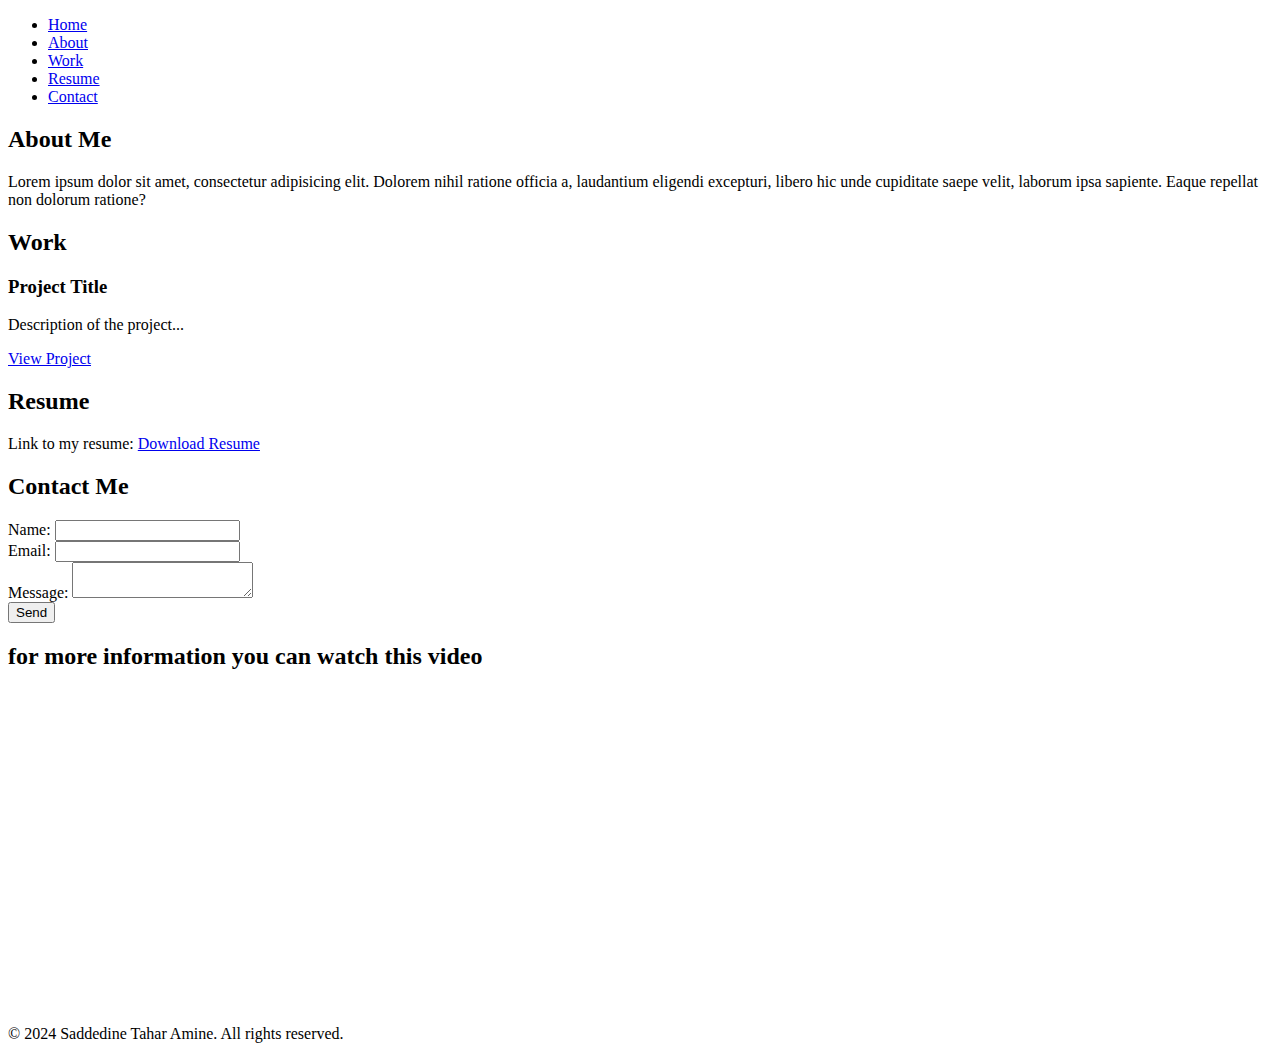
<file: checkpoint 3/index.html>
<!DOCTYPE html>
<html lang="en">
  <head>
    <meta charset="UTF-8" />
    <meta name="viewport" content="width=device-width, initial-scale=1.0" />
    <title>portfolio</title>
  </head>
  <body>
    <header>
      <!-- Create the Navbar  -->
      <nav>
        <ul>
          <li><a href="#home">Home</a></li>
          <li><a href="#about">About</a></li>
          <li><a href="#work">Work</a></li>
          <li><a href="#resume">Resume</a></li>
          <li><a href="#contact">Contact</a></li>
        </ul>
      </nav>
    </header>
    <!--  Create the Sections -->
    <section id="about">
      <h2>About Me</h2>
      <p>
        Lorem ipsum dolor sit amet, consectetur adipisicing elit. Dolorem nihil
        ratione officia a, laudantium eligendi excepturi, libero hic unde
        cupiditate saepe velit, laborum ipsa sapiente. Eaque repellat non
        dolorum ratione?
      </p>
    </section>

    <section id="work">
      <h2>Work</h2>
      <div class="work-item">
        <h3>Project Title</h3>
        <p>Description of the project...</p>
        <a href="link-to-project">View Project</a>
      </div>
    </section>

    <section id="resume">
      <h2>Resume</h2>
      <p>Link to my resume: <a href="my-resume-link">Download Resume</a></p>
    </section>

    <section id="contact">
      <h2>Contact Me</h2>
      <form action="submit-form-url" method="post">
        <label for="name">Name:</label>
        <input type="text" id="name" name="name" required />
        <br />

        <label for="email">Email:</label>
        <input type="email" id="email" name="email" required />
        <br />

        <label for="message">Message:</label>
        <textarea id="message" name="message" required></textarea>
        <br />

        <button type="submit">Send</button>
      </form>
    </section>

    <h2>for more information you can watch this video</h2>
    <!-- adding a video  -->
    <iframe
      width="560"
      height="315"
      src="https://www.youtube.com/embed/7UIBIaEZVWw"
      frameborder="0"
      allowfullscreen
    ></iframe>
    <!-- working with semantic tags -->
    <footer>
      <p>&copy; 2024 Saddedine Tahar Amine. All rights reserved.</p>
    </footer>
  </body>
</html>
</file>
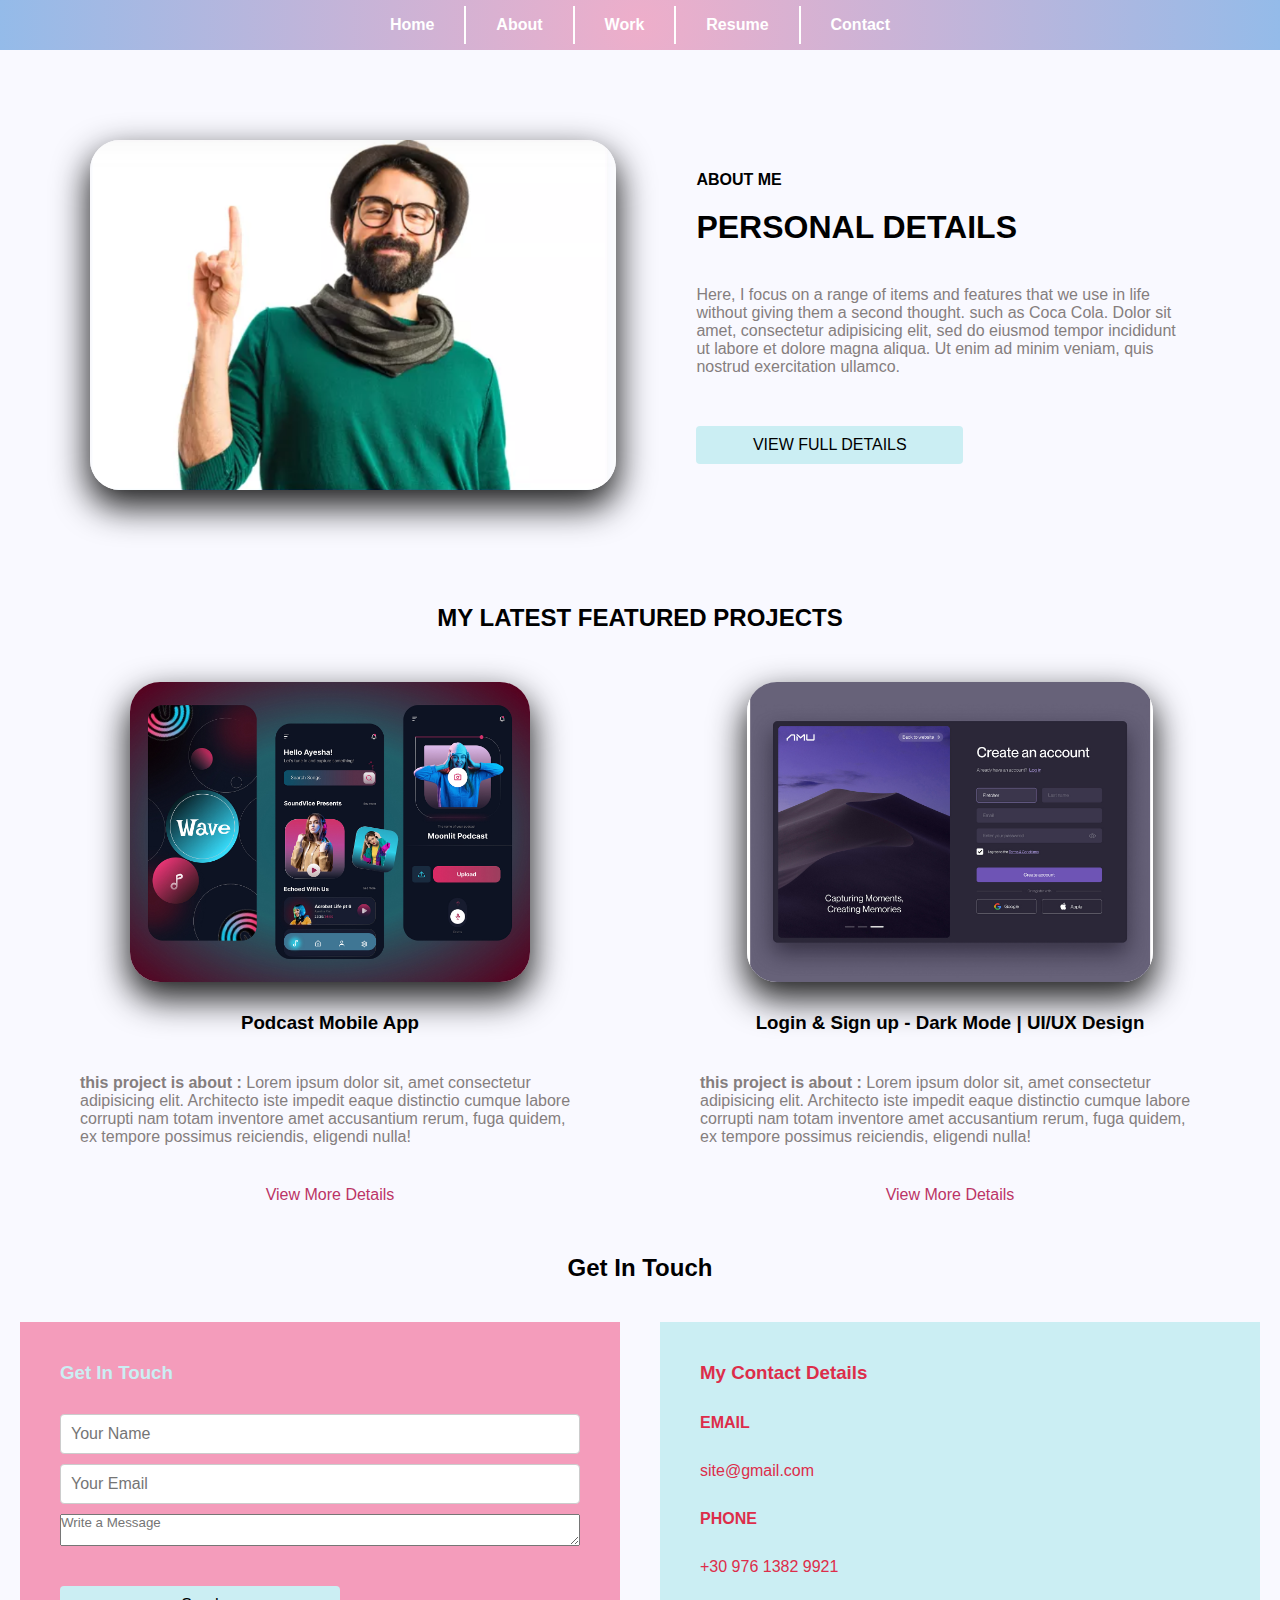
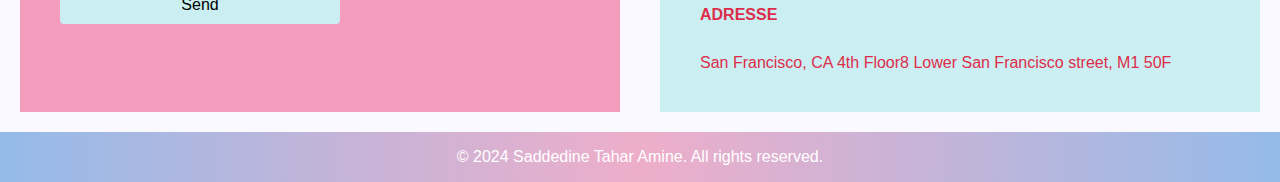
<file: checkpoint 4/index.html>
<!DOCTYPE html>
<html lang="en">
  <head>
    <meta charset="UTF-8" />
    <meta name="viewport" content="width=device-width, initial-scale=1.0" />
    <title>portfolio</title>
    <link rel="stylesheet" href="./style.css" />
    <link rel="preconnect" href="https://fonts.googleapis.com" />
    <link rel="preconnect" href="https://fonts.gstatic.com" crossorigin />
    <link
      href="https://fonts.googleapis.com/css2?family=Roboto+Slab:wght@100..900&display=swap"
      rel="stylesheet"
    />
  </head>
  <body>
    <header>
      <!-- Create the Navbar  -->
      <nav>
        <ul class="navbar">
          <li><a href="#home">Home</a></li>
          <li><a href="#about">About</a></li>
          <li><a href="#work">Work</a></li>
          <li><a href="#resume">Resume</a></li>
          <li><a href="#contact">Contact</a></li>
        </ul>
      </nav>
    </header>
    <!--  Create the Sections -->
    <section id="about">
      <div class="content">
        <div>
          <img src="./assets/Screenshot_1.png" alt="my image" / height="350px" >
        </div>
        <div class="details">
          <h4>ABOUT ME</h4>
          <h1>PERSONAL DETAILS</h1>
          <p>
            Here, I focus on a range of items and features that we use in life
            without giving them a second thought. such as Coca Cola. Dolor sit
            amet, consectetur adipisicing elit, sed do eiusmod tempor incididunt
            ut labore et dolore magna aliqua. Ut enim ad minim veniam, quis
            nostrud exercitation ullamco.
          </p>
          <button>VIEW FULL DETAILS</button>
        </div>
      </div>
    </section>

    <section id="work">
      <h2>MY LATEST FEATURED PROJECTS</h2>
      <div class="working">
        <div class="work-item1">
          <img
            src="./assets/original-508f24ff5f527a0c6801c2c1a4431c54.jpg"
            alt="project1 image"
            height="300px"
          />
          <h3>Podcast Mobile App</h3>
          <p>
            <b>this project is about :</b> Lorem ipsum dolor sit, amet
            consectetur adipisicing elit. Architecto iste impedit eaque
            distinctio cumque labore corrupti nam totam inventore amet
            accusantium rerum, fuga quidem, ex tempore possimus reiciendis,
            eligendi nulla!
          </p>
          <a href="link-to-project">View More Details</a>
        </div>
        <div class="work-item2">
          <img
            src="./assets/original-f6aa71c9cba938fa7fd85beb3caf1b0d.jpg"
            alt="Project2 image"
            height="300px"
          />
          <h3>Login & Sign up - Dark Mode | UI/UX Design</h3>
          <p>
            <b>this project is about :</b> Lorem ipsum dolor sit, amet
            consectetur adipisicing elit. Architecto iste impedit eaque
            distinctio cumque labore corrupti nam totam inventore amet
            accusantium rerum, fuga quidem, ex tempore possimus reiciendis,
            eligendi nulla!
          </p>
          <a href="link-to-project">View More Details</a>
        </div>
      </div>
    </section>

    <section id="contact">
      <h2>Get In Touch</h2>
      <div class="contact">
        <div class="get-in-touch">
          <h3>Get In Touch</h3>
          <form action="submit-form-url" method="post">
            <input
              type="text"
              id="name"
              name="name"
              placeholder="Your Name"
              required
            />
            <input
              type="email"
              id="email"
              name="email"
              placeholder="Your Email"
            />
            <textarea
              id="message"
              name="message"
              placeholder="Write a Message"
            ></textarea>
            <button type="submit">Send</button>
          </form>
        </div>

        <div class="my-contact-details">
          <h3>My Contact Details</h3>
          <h4>EMAIL</h4>
          <p>site@gmail.com</p>
          <h4>PHONE</h4>
          <p>+30 976 1382 9921</p>
          <h4>ADRESSE</h4>
          <p>San Francisco, CA 4th Floor8 Lower San Francisco street, M1 50F</p>
        </div>
      </div>
    </section>

    <!-- working with semantic tags -->
    <footer>
      <p>&copy; 2024 Saddedine Tahar Amine. All rights reserved.</p>
    </footer>
  </body>
</html>
</file>
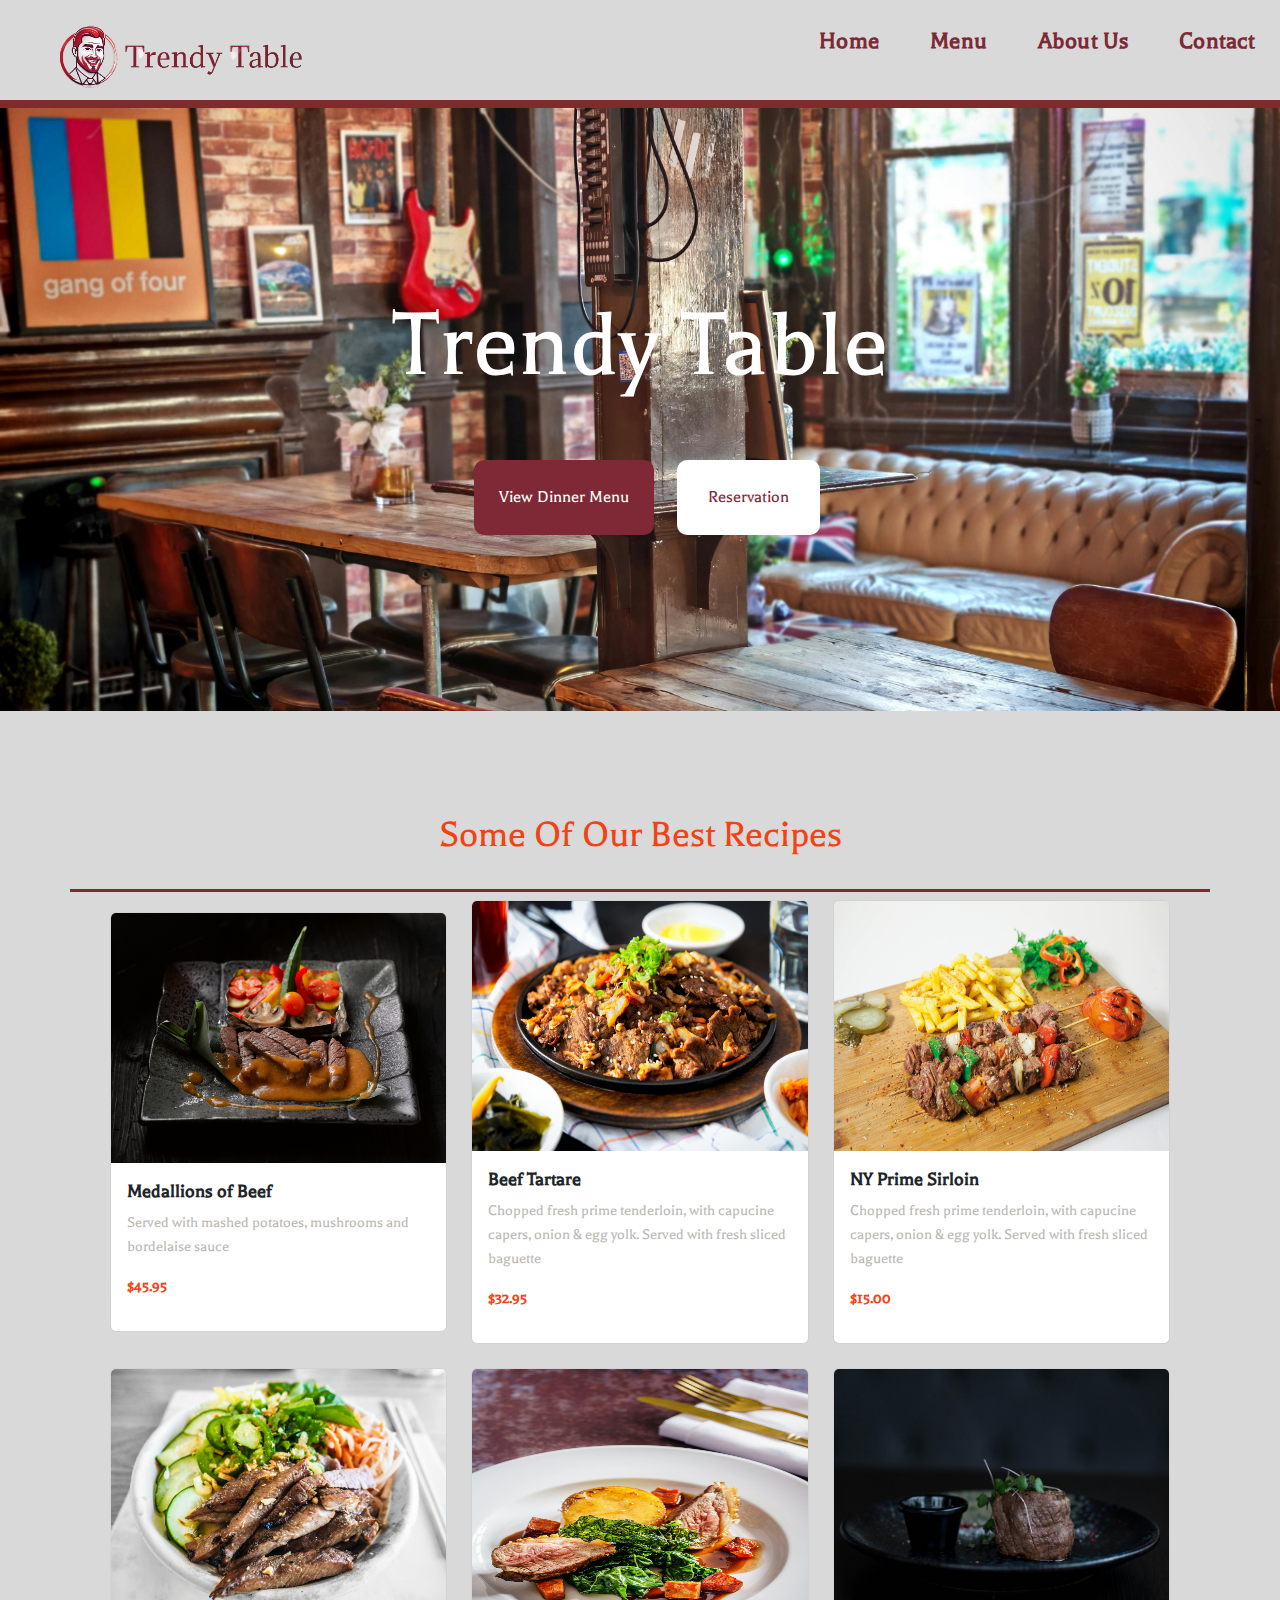
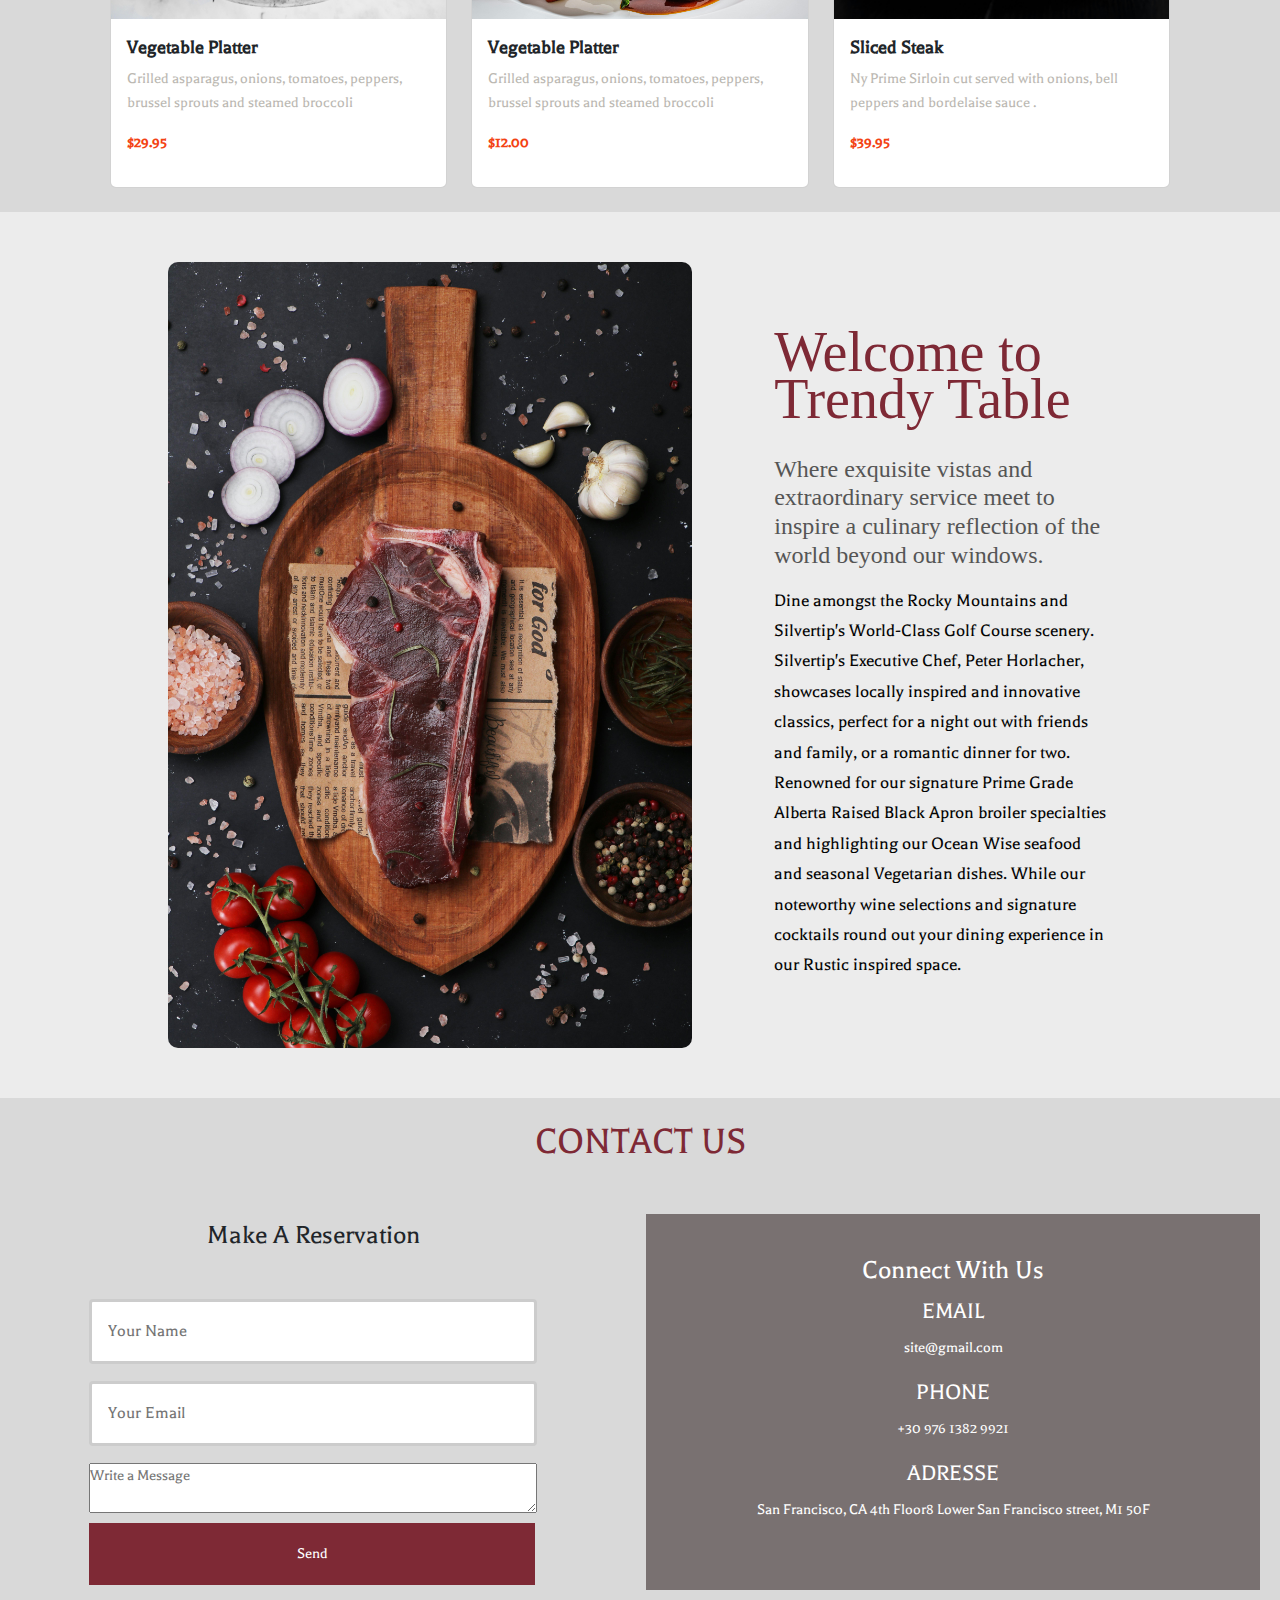
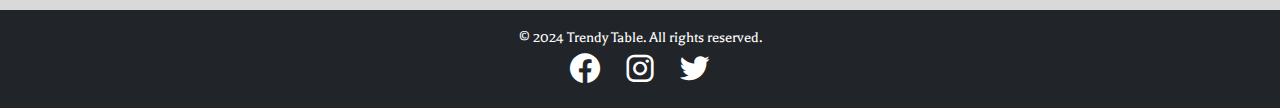
<file: checkpoint css boostrap/index.html>
<!DOCTYPE html>
<html lang="en">
<head>
    <meta charset="UTF-8">
    <meta name="viewport" content="width=device-width, initial-scale=1.0">
    <title>Restaurant Website</title>
  <link rel="stylesheet" href="./style.css">
  <link rel="preconnect" href="https://fonts.googleapis.com">
<link rel="preconnect" href="https://fonts.gstatic.com" crossorigin>
<link href="https://cdn.jsdelivr.net/npm/bootstrap@5.3.3/dist/css/bootstrap.min.css" rel="stylesheet" integrity="sha384-QWTKZyjpPEjISv5WaRU9OFeRpok6YctnYmDr5pNlyT2bRjXh0JMhjY6hW+ALEwIH" crossorigin="anonymous">
<link href="https://fonts.googleapis.com/css2?family=Balthazar&family=Roboto+Slab:wght@100..900&display=swap" rel="stylesheet">  </head>
<link href='https://unpkg.com/boxicons@2.1.4/css/boxicons.min.css' rel='stylesheet'>

</head>
<body>
            <header>
                <nav>
                  <div class="logo">
                    <img src="./assets/3IMG.png" alt="Restaurant Logo" height="100px" />
                  </div>
                  <ul class="nav-links">
                    <li><a href="#">Home</a></li>
                    <li><a href="#menu">Menu</a></li>
                    <li><a href="#about-us">About Us</a></li>
                    <li><a href="#contact">Contact</a></li>
                  </ul>
                </nav>
              </header>

              <section class="hero">
                <div class="name-Restaurant">
                  <h1>Trendy Table</h1>
                  <div class="buttonchanges">
                    <a  href="" class="b1"><button >View Dinner Menu</button></a>
                    <a href="" class="b2"><button>Reservation</button></a>
                  </div>
                </div>
              </section>

              <section id="menu" class="menu">
                <div class="container">
                  <h1>Some Of Our Best Recipes </h1>
                  <div class="row">
                    <div class="col-md-4">
                      <div class="card mb-4">
                        <img src="./assets/menu images/img01.jpg" class="card-img-top" alt="...">
                        <div class="card-body">
                          <h5 class="card-title">Medallions of Beef
                          </h5>
                          <p class="card-text">Served with mashed potatoes, mushrooms and bordelaise sauce</p>
                          <p class="card-text-p"><strong>$45.95</strong></p>
                        </div>
                      </div>
                    </div>
                    <div class="col-md-4">
                      <div class="card mb-4">
                        <img src="./assets/menu images/img02.jpg" class="card-img-top" alt="...">
                        <div class="card-body">
                          <h5 class="card-title">Beef Tartare</h5>
                          <p class="card-text">Chopped fresh prime tenderloin, with capucine capers, onion & egg yolk. Served with fresh sliced baguette</p>
                          <p class="card-text-p"><strong>$32.95</strong></p>
                        </div>
                      </div>
                    </div>
                    <div class="col-md-4">
                      <div class="card mb-4">
                        <img src="./assets/menu images/img03.jpg" class="card-img-top" alt="...">
                        <div class="card-body">
                          <h5 class="card-title">NY Prime Sirloin</h5>
                          <p class="card-text">Chopped fresh prime tenderloin, with capucine capers, onion & egg yolk. Served with fresh sliced baguette</p>
                          <p class="card-text-p"><strong>$15.00</strong></p>
                        </div>
                      </div>
                    </div>
                  </div>
                  <div class="row">
                    <div class="col-md-4">
                      <div class="card mb-4">
                        <img src="./assets/menu images/img04.jpg" class="card-img-top" alt="...">
                        <div class="card-body">
                          <h5 class="card-title">Vegetable Platter</h5>
                          <p class="card-text">Grilled asparagus, onions, tomatoes, peppers, brussel sprouts and steamed broccoli</p>
                          <p class="card-text-p"><strong>$29.95</strong></p>
                        </div>
                      </div>
                    </div>
                    <div class="col-md-4">
                      <div class="card mb-4">
                        <img src="./assets/menu images/img05.jpg" class="card-img-top" alt="...">
                        <div class="card-body">
                          <h5 class="card-title">Vegetable Platter</h5>
                          <p class="card-text">Grilled asparagus, onions, tomatoes, peppers, brussel sprouts and steamed broccoli</p>
                          <p class="card-text-p"><strong>$12.00</strong></p>
                        </div>
                      </div>
                    </div>
                    <div class="col-md-4">
                      <div class="card mb-4">
                        <img src="./assets/menu images/img06.jpg" class="card-img-top" alt="...">
                        <div class="card-body">
                          <h5 class="card-title">Sliced Steak</h5>
                          <p class="card-text">Ny Prime Sirloin cut served with onions, bell peppers and bordelaise sauce .</p>
                          <p class="card-text-p"><strong>$39.95</strong></p>
                        </div>
                      </div>
                    </div>
                  </div>
                  </div>
                </div>
                <section id="about-us" class="about-us">
                  <div class="container">
                    <div class="row">
                      <div class="col-md-6">
                        <img src="./assets/menu images/aboutimg.jpg" class="img-fluid" alt="About Us">
                      </div>
                      <div class="col-md-4">
                        <h2>Welcome to Trendy Table </h2>
                        <h3>Where exquisite vistas and extraordinary service meet to inspire a culinary reflection of the world beyond our windows.</h3>
                        <p>Dine amongst the Rocky Mountains and Silvertip's World-Class Golf Course scenery. Silvertip's Executive Chef, Peter Horlacher, showcases locally inspired and innovative classics, perfect for a night out with friends and family, or a romantic dinner for two. Renowned for our signature Prime Grade Alberta Raised Black Apron broiler specialties and highlighting our Ocean Wise seafood and seasonal Vegetarian dishes. While our noteworthy wine selections and signature cocktails round out your dining experience in our Rustic inspired space.</p>
                      </div>
                    </div>
                  </div>
                </section>
                <section id="contact">
                  <h2>CONTACT US</h2>
                  <div class="contact">
                    <div class="get-in-touch">
                      <h3>Make A Reservation</h3>
                      <form action="submit-form-url" method="post">
                        <input
                          type="text"
                          id="name"
                          name="name"
                          placeholder="Your Name"
                          required
                        />
                        <input
                          type="email"
                          id="email"
                          name="email"
                          placeholder="Your Email"
                        />
                        <textarea
                          id="message"
                          name="message"
                          placeholder="Write a Message"
                        ></textarea>
                        <button type="submit">Send</button>
                      </form>
                    </div>
            
                    <div class="my-contact-details">
                      <h3>Connect With Us</h3>
                      <h4>EMAIL</h4>
                      <p>site@gmail.com</p>
                      <h4>PHONE</h4>
                      <p>+30 976 1382 9921</p>
                      <h4>ADRESSE</h4>
                      <p>San Francisco, CA 4th Floor8 Lower San Francisco street, M1 50F</p>
                    </div>
                  </div>
                </section>
                <footer class="bg-dark text-white py-3">
                  <div class="container text-center">
                    <p>&copy; 2024 Trendy Table. All rights reserved.</p>
                    <div>
                      <a href="https://www.facebook.com/" class="text-white mx-2" target="_blank"><i class='bx bxl-facebook-circle bx-md'></i></a>
                      <a href="https://www.instagram.com/" class="text-white mx-2"target="_blank" ><i class='bx bxl-instagram bx-md'></i></a>
                      <a href="https://x.com/?lang=fr" class="text-white mx-2" target="_blank"><i class='bx bxl-twitter bx-md'></i></a>
                    </div>
                  </div>
                </footer>
                
</body>
<script src="https://cdn.jsdelivr.net/npm/bootstrap@5.3.3/dist/js/bootstrap.bundle.min.js" integrity="sha384-YvpcrYf0tY3lHB60NNkmXc5s9fDVZLESaAA55NDzOxhy9GkcIdslK1eN7N6jIeHz" crossorigin="anonymous"></script>

</html>
</file>
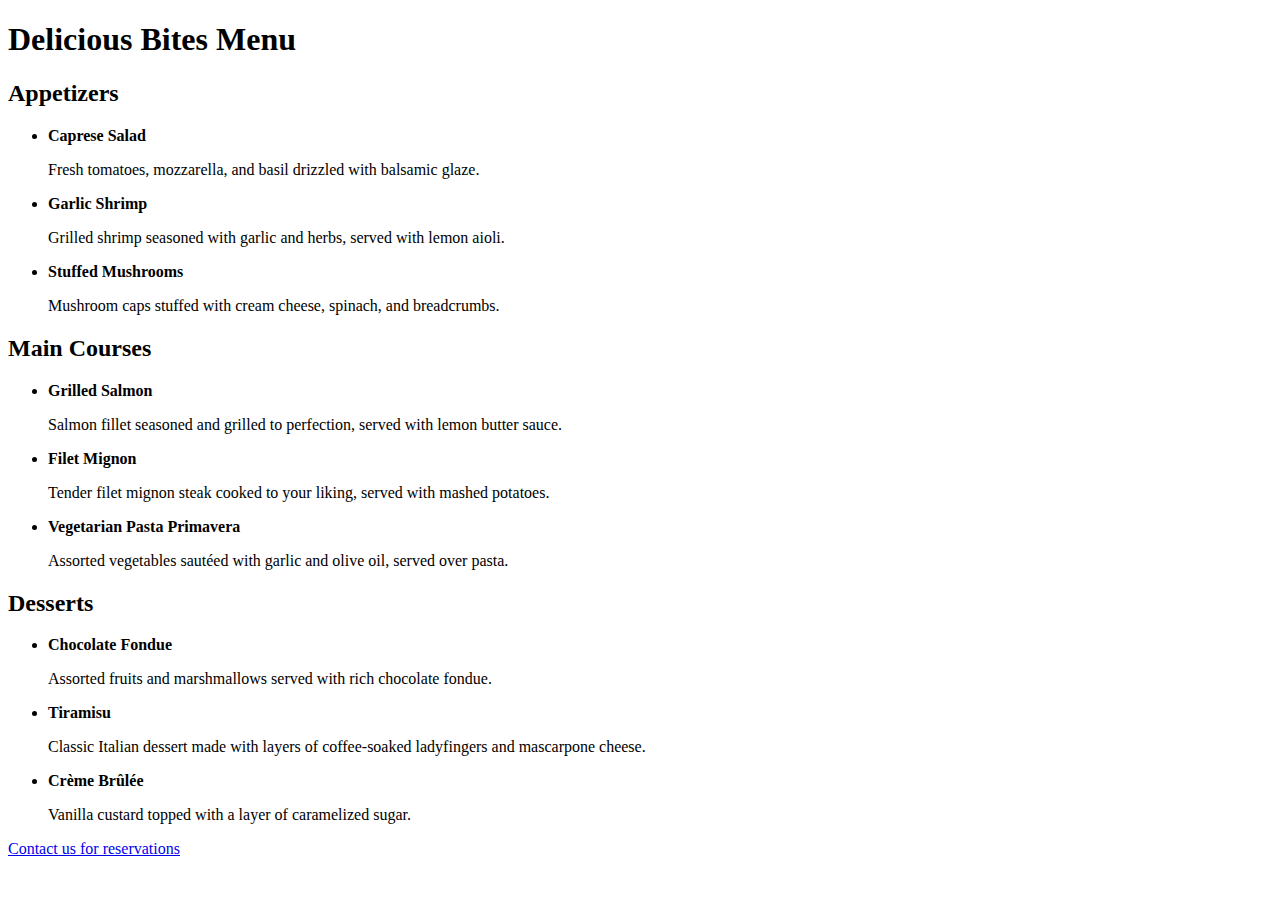
<file: checkpoint 3-P2/index2.html>
<!DOCTYPE html>
<html lang="en">
  <head>
    <meta charset="UTF-8" />
    <meta name="viewport" content="width=device-width, initial-scale=1.0" />
    <title>Delicious Bites Menu</title>
  </head>
  <body>
    <h1>Delicious Bites Menu</h1>

    <h2>Appetizers</h2>
    <ul>
      <li>
        <strong>Caprese Salad</strong>
        <p>
          Fresh tomatoes, mozzarella, and basil drizzled with balsamic glaze.
        </p>
      </li>
      <li>
        <strong>Garlic Shrimp</strong>
        <p>
          Grilled shrimp seasoned with garlic and herbs, served with lemon
          aioli.
        </p>
      </li>
      <li>
        <strong>Stuffed Mushrooms</strong>
        <p>
          Mushroom caps stuffed with cream cheese, spinach, and breadcrumbs.
        </p>
      </li>
    </ul>

    <h2>Main Courses</h2>
    <ul>
      <li>
        <strong>Grilled Salmon</strong>
        <p>
          Salmon fillet seasoned and grilled to perfection, served with lemon
          butter sauce.
        </p>
      </li>
      <li>
        <strong>Filet Mignon</strong>
        <p>
          Tender filet mignon steak cooked to your liking, served with mashed
          potatoes.
        </p>
      </li>
      <li>
        <strong>Vegetarian Pasta Primavera</strong>
        <p>
          Assorted vegetables sautéed with garlic and olive oil, served over
          pasta.
        </p>
      </li>
    </ul>

    <h2>Desserts</h2>
    <ul>
      <li>
        <strong>Chocolate Fondue</strong>
        <p>
          Assorted fruits and marshmallows served with rich chocolate fondue.
        </p>
      </li>
      <li>
        <strong>Tiramisu</strong>
        <p>
          Classic Italian dessert made with layers of coffee-soaked ladyfingers
          and mascarpone cheese.
        </p>
      </li>
      <li>
        <strong>Crème Brûlée</strong>
        <p>Vanilla custard topped with a layer of caramelized sugar.</p>
      </li>
    </ul>

    <p><a href="contact.html">Contact us for reservations</a></p>
  </body>
</html>
</file>
<file: checkpoint 4/style.css>
*{
  padding: 0;
  margin: 0;
  box-sizing: content-box;
  font-family: 'Roboto', sans-serif;
}

body {
  height: 100vh;
  background-color: #F9F9FF;
}


ul {
  display: flex;
  justify-content: center;
  align-items: center;
  list-style: none;
  height: 50px;
  background: rgb(238,174,202);
background: radial-gradient(circle, rgba(238,174,202,1) 0%, rgba(148,187,233,1) 100%);
}

li {
  padding: 10px;
  padding-right: 30px;
  padding-left: 30px;
  border-right: 2px solid rgb(255, 255, 255);
}

ul :last-child {
  border-right: none;
}

li a{
  color: #fff;
  text-decoration: none;
  font-weight: bold;
} 


.content {
display: flex;
align-items: center;
padding: 90px;
}

img {
  border-radius: 30px;
  box-shadow: 0px 15px 34px 2px rgba(0,0,0,0.88);
}

.details {
  padding-left: 80px;
  display: flex;
  flex-direction: column;
  gap: 20px;
  
}

.details p {
  color: rgb(133, 126, 126);
  margin-top: 20px;
}

.details button {
  background-color: #CBEEF3;
  color: black;
  padding: 10px;
  border: none;
  margin-top: 30px;
  WIDTH: 50%;
  
}

#work h2 {
  display: flex;
  justify-content: center;
  padding: 20px;
}

.working {
  display: flex;
  justify-content: space-evenly;
  padding: 20px;

}

 div .work-item1  {
  display: flex;
  flex-direction: column;
  gap: 30px;
  align-items: center;
  padding: 10px;
}

div .work-item2  {
  display: flex;
  flex-direction: column;
  gap: 30px;
  align-items: center;
  padding: 10px;
}

div .work-item1 p {
  padding:10px 50px 10px 50px;
  color: rgb(133, 126, 126);
}

div .work-item2 p {
  padding:10px 50px 10px 50px;
  color: rgb(133, 126, 126);
}

div .work-item1 a {
  cursor: pointer;
  text-decoration: none;
  color: #bc3466;
}

div .work-item2 a {
  cursor: pointer;
  text-decoration: none;
  color: #bc3466;
}

.contact {
  display: flex;
  justify-content: space-between;

}

#contact h2 {
  display: flex;
  justify-content: center;
  padding: 20px;
}

form {
  display: flex;
  flex-direction: column;
  gap: 10px;
}

div .get-in-touch{
  display: flex;
  flex-direction: column;
  gap: 30px;
  padding: 40px;
  width: 50%;
  background-color: #F49CBB;
  color: #CBEEF3;
  margin: 20px;
}

div .my-contact-details {
  display: flex;
  flex-direction: column;
  gap: 30px;
  padding: 40px;
  width: 50%;
  background-color: #CBEEF3;
  color: #DD2D4A;
  margin: 20px;
}

form input ,button{
  padding: 10px;
  border: 1px solid #ccc;
  border-radius: 4px;
  font-size: 16px;
} 
button {

  background-color: #CBEEF3;
  color: black;
  cursor: pointer;
  padding: 10px;
  border: none;
  margin-top: 30px;
  WIDTH: 50%;
}

footer {
  text-align: center;
  padding: 1em 0;
  background: rgb(238,174,202);
  background: radial-gradient(circle, rgba(238,174,202,1) 0%, rgba(148,187,233,1) 100%);;
  color: #fff;
}
</file>
<file: checkpoint css boostrap/style.css>
* {
  padding: 0;
  margin: 0;
  box-sizing: content-box !important;
  font-family: "Balthazar", serif;
}

body {
  height: 100vh;
  background-color: #ECA08B;
  background-image: url(./assets/fulimg.jpg);
  background-repeat: no-repeat;
  background-size: cover;
  background-position: center;
}

nav {
  display: flex;
  justify-content: space-between;
  align-items: center;
  padding-left: 23px;
  padding-right: 11px;
  background-color: transparent;
  border-bottom: 8px solid rgb(125, 44, 44);
  background-color: white;
  position: sticky;
  background-color: #d9d9d9;
}

nav div img {
  margin-left: 30px;
}

ul {
  display: flex;
  justify-content: center;
  align-items: center;
  list-style: none;
  height: 50px;
  gap: 30px;
  font-size: 25px;
  letter-spacing: 0.5px;
  padding: 5px;
}

li {
  padding: 10px;
}

ul li a {
  text-decoration: none;
  color: #7e2935;
  font-weight: bolder;
}

li :hover {
  border-bottom: 3px solid red;
  cursor: pointer;
}

UL :hover {
  scale: 1.1;
  transition: 4ms;
  color: red;
}

.name-Restaurant {
  display: flex;
  flex-direction: column;
  justify-content: center;
  align-items: center;
  gap: 30px;
  height: 603px;
font-weight: 100;
}


.name-Restaurant h1 {
  color: white;
  font-size: 102px;
}

.buttonchanges {
  display: flex;
  align-items: center;
  gap: 25px;
}
.buttonchanges button {
  cursor: pointer;
  padding: 24px;
  border: none;
  margin-top: 15px;
  width: 74%;
  font-size: 18px;
  border-radius: 10px;
  background-color: #7e2935;
  color: white;
}


 .b1 :hover {
  scale: 1.1;
  transition: 4ms;
 
}

.b2 button {
  background-color: white;
  color: #7e2935;
}

.b2 :hover {
  scale: 1.1;
  transition: 4ms;
 
}

.menu{
  padding-top: 100px;
  background-color: #d9d9d9;
}

.row .col-md-4 {
  width: 29%;
} 

.row {
  display: flex;
  justify-content: center;
  align-items: center;
  gap: 30;
}

div.card.mb-4 img {
height: 250px;
}

.container h1 {
  display: flex;
  justify-content: center;
  color: #F34213;
  padding-bottom: 30px;
  border-bottom: 3px solid #7e2935;
}

.card-title {
  font-weight: bold;
}

.card-text {
  color: #BBB8B2;
}

.card-text-p {
  color: #F34213;
}

body {
  font-family: 'Roboto', sans-serif;
}

.about-us {
  background-color: rgb(236 236 236);
  padding: 50px 0;
}

.about-us h2, .about-us h3, .about-us p {
  margin: 0;
}

.about-us h2 {
  font-size: 3.5rem;
  color:#7e2935;
  margin-bottom: 2rem;
  font-family: copperplate, serif;
Font-weight: 500;
Line-height: 46.8px;
}

.about-us h3 {
  font-size: 1.5rem;
  color: #555;
  margin-bottom: 1rem;
  font-family: copperplate, serif;
  Font-weight: 500;
}

.about-us p {
  color: #040404;
  line-height: 1.6;
  font-size: 19px;
}

.about-us img {
  max-width: 90%;
  height: auto;
  border-radius: 10px;
}

.row.align-items-center {
  display: flex;
  align-items: center;
}

.contact {
  display: flex;
  justify-content: space-between;

}

#contact h2 {
  display: flex;
  justify-content: center;
  padding: 20px;
  color: #7e2935;
  font-size:40px;
}

form {
  display: flex;
  flex-direction: column;
  gap: 10px;
}

div .get-in-touch{
  display: flex;
  flex-direction: column;
  align-items: center;
  justify-content: center;
  gap: 39px;
  padding: 5px;
  width: 54%;
  margin: 20px;
}

div .my-contact-details {
  display: flex;
  flex-direction: column;
  gap: 2px;
  padding: 40px;
  width: 50%;
  background-color: #797171;
  color: #ffffff;
  margin: 20px;
  align-items: center;
}


form input ,button{
  padding: 16px;
  border: 3px solid #ccc;
  border-radius: 4px;
  font-size: 18px;
  width: 410px;
  margin-bottom: 7px;
} 
button {
    cursor: pointer;
    padding: 19px;
    border: none;
    margin-top: 30px;
    WIDTH: 91%;
    background-color: #7e2935;
    color: white;
}

footer {
  background-color: #333;
}

footer p {
  margin: 0;
  color: #fff;
}

footer a {
  color: #f8b400;
}

footer a:hover {
  color: #f0a500;
}
</file>
